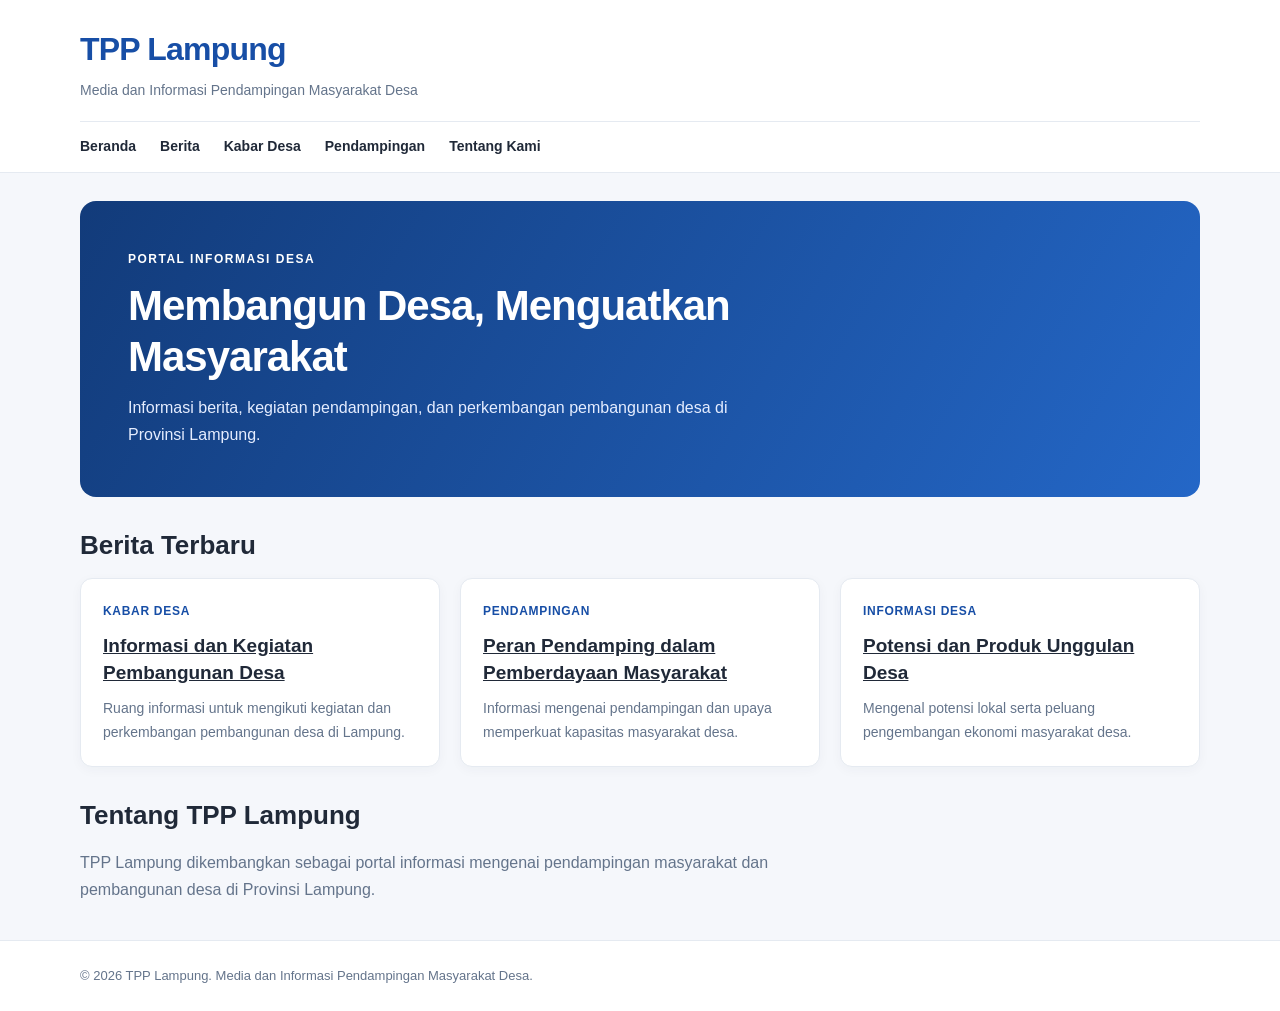
<file: index.html>
<!DOCTYPE html>
<html lang="id">
<head>
  <meta charset="UTF-8">
  <meta name="viewport" content="width=device-width, initial-scale=1.0">
  <meta name="description" content="Portal berita dan informasi pendampingan masyarakat desa di Lampung.">
  <title>TPP Lampung | Portal Informasi Desa</title>
  <link rel="stylesheet" href="style.css">
 </head>

<body>
  <header>
    <div class="container">
      <div class="brand">
        <h1>TPP Lampung</h1>
        <p>Media dan Informasi Pendampingan Masyarakat Desa</p>
      </div>

      <nav aria-label="Navigasi utama">
        <a href="index.html">Beranda</a>
        <a href="#berita">Berita</a>
        <a href="#kabar-desa">Kabar Desa</a>
        <a href="#pendampingan">Pendampingan</a>
        <a href="#tentang">Tentang Kami</a>
      </nav>
    </div>
  </header>

  <main class="container">
    <section class="hero">
      <div class="label">Portal Informasi Desa</div>
      <h2>Membangun Desa, Menguatkan Masyarakat</h2>
      <p>
        Informasi berita, kegiatan pendampingan, dan perkembangan
        pembangunan desa di Provinsi Lampung.
      </p>
    </section>

    <section id="berita">
      <h2 class="section-title">Berita Terbaru</h2>

      <div class="news-grid" id="pendampingan">
      
<article class="news-card">
  <div class="category">Kabar Desa</div>

  <h3>
    <a href="berita-detail.html?berita=pembangunan-desa">
  Informasi dan Kegiatan Pembangunan Desa
</a>
  </h3>

  <p>
    Ruang informasi untuk mengikuti kegiatan dan perkembangan
    pembangunan desa di Lampung.
  </p>
</article>


     
<article class="news-card">
  <div class="category">Pendampingan</div>

  <h3>
    <a href="berita-detail.html?berita=pendampingan-masyarakat">
  Peran Pendamping dalam Pemberdayaan Masyarakat
</a>
  </h3>

  <p>
    Informasi mengenai pendampingan dan upaya memperkuat
    kapasitas masyarakat desa.
  </p>
</article>


<article class="news-card" id="kabar-desa">
  <div class="category">Informasi Desa</div>

  <h3>
    <a href="berita-detail.html?berita=produk-unggulan-desa">
        Potensi dan Produk Unggulan Desa
    </a>
  </h3>

  <p>
    Mengenal potensi lokal serta peluang pengembangan
    ekonomi masyarakat desa.
  </p>
</article>

      </div>
    </section>

    <section id="tentang">
      <h2 class="section-title">Tentang TPP Lampung</h2>
      <p>
        TPP Lampung dikembangkan sebagai portal informasi mengenai
        pendampingan masyarakat dan pembangunan desa di Provinsi Lampung.
      </p>
    </section>
  </main>

  <footer>
    <div class="container">
      &copy; 2026 TPP Lampung. Media dan Informasi Pendampingan Masyarakat Desa.
    </div>
  </footer>
</body>
</html>
</file>
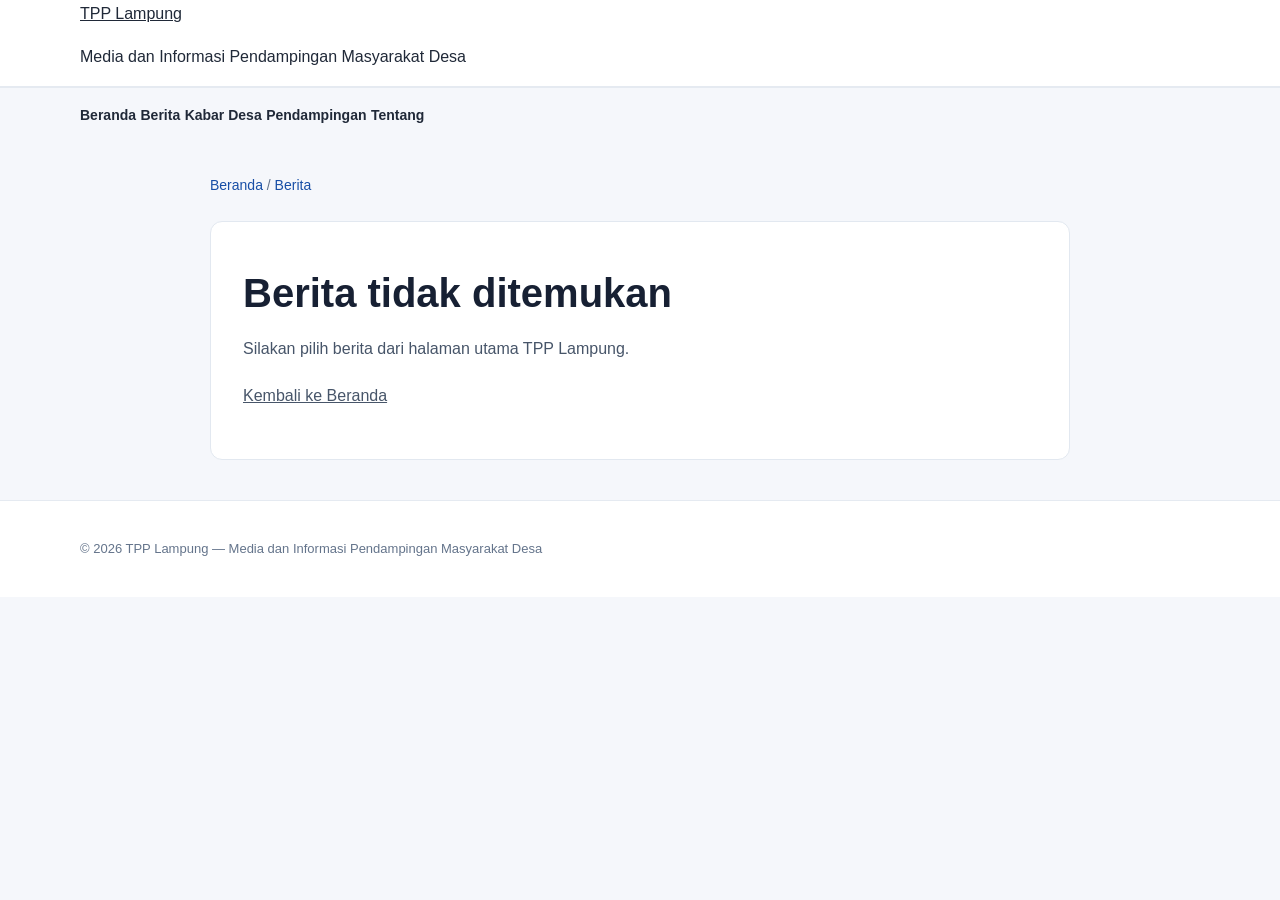
<file: berita-detail.html>
<!DOCTYPE html>
<html lang="id">
<head>
  <meta charset="UTF-8">
  <meta name="viewport" content="width=device-width, initial-scale=1.0">
  <meta
    name="description"
    content="Berita dan informasi pendampingan masyarakat desa di Provinsi Lampung."
  >
  <title>Detail Berita | TPP Lampung</title>

  <link rel="stylesheet" href="style.css">
</head>
<body>
  <header class="site-header">
    <div class="container">
      <a class="brand" href="index.html">TPP Lampung</a>
      <p class="tagline">
        Media dan Informasi Pendampingan Masyarakat Desa
      </p>
    </div>
  </header>

  <nav class="site-nav">
    <div class="container">
      <a href="index.html">Beranda</a>
      <a href="index.html#berita">Berita</a>
      <a href="index.html#kabar-desa">Kabar Desa</a>
      <a href="index.html#pendampingan">Pendampingan</a>
      <a href="index.html#tentang">Tentang</a>
    </div>
  </nav>

  
<main class="article-page">
  <div class="breadcrumb">
    <a href="index.html">Beranda</a> /
    <a href="index.html#berita">Berita</a>
  </div>

  <article class="article-detail" id="isi-berita">
    <div class="category">Kabar Desa</div>

    <h1>Informasi dan Kegiatan Pembangunan Desa di Lampung</h1>

    <div class="article-meta">
      <span>Redaksi TPP Lampung</span>
    </div>

    <p class="article-lead">
      Informasi mengenai pembangunan dan pemberdayaan masyarakat desa di Lampung.
    </p>

    <p>Memuat berita dan informasi seputar pembangunan desa.</p>
  </article>
</main>


  <footer class="site-footer">
    <div class="container">
      <p>
        © 2026 TPP Lampung — Media dan Informasi Pendampingan
        Masyarakat Desa
      </p>
    </div>
  </footer>
  <script src="script.js"></script>
</body>
</html>
</file>
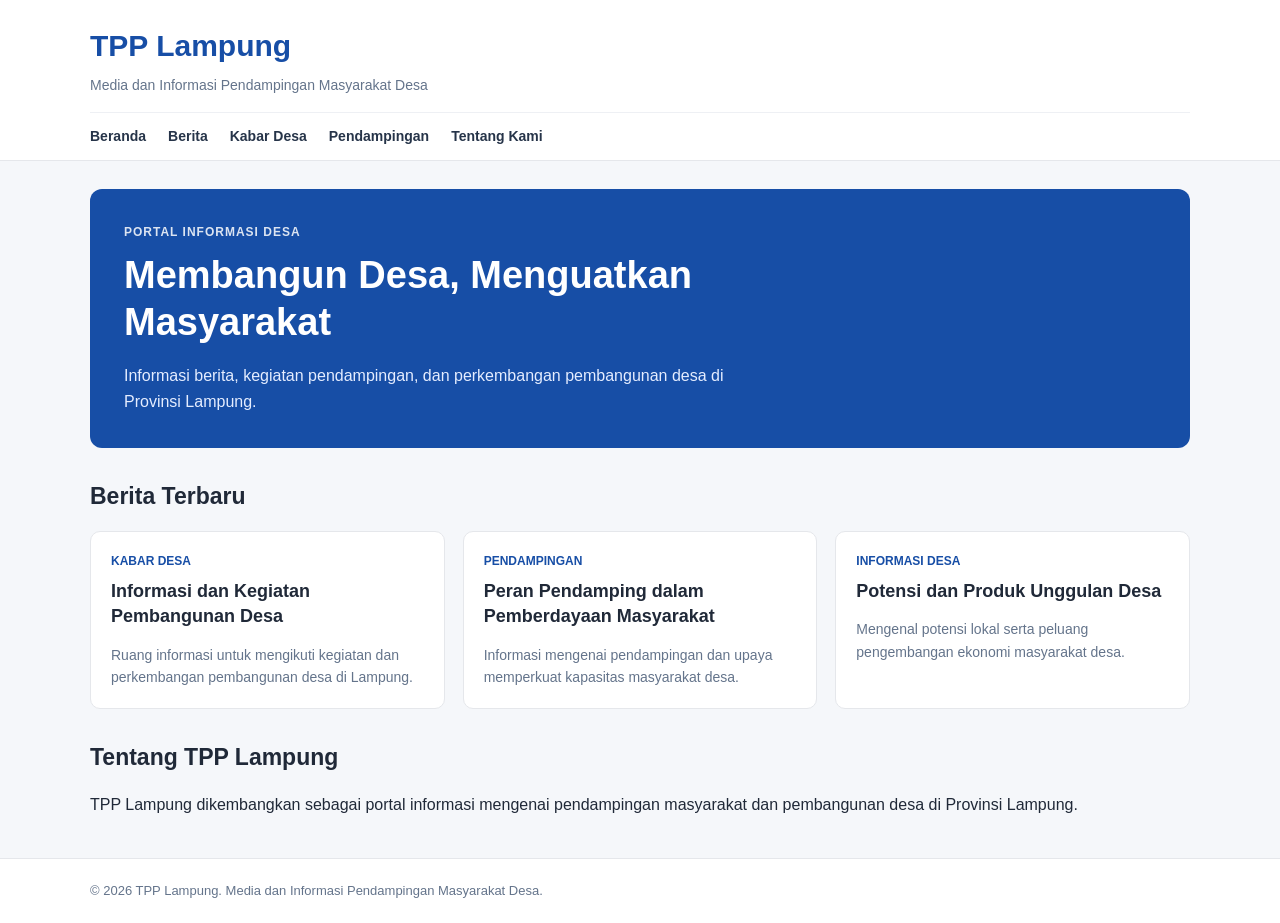
<file: index-cadangan.html>
<!DOCTYPE html>
<html lang="id">
<head>
  <meta charset="UTF-8">
  <meta name="viewport" content="width=device-width, initial-scale=1.0">
  <meta name="description" content="Portal berita dan informasi pendampingan masyarakat desa di Lampung.">
  <title>TPP Lampung | Portal Informasi Desa</title>

  <style>
    * {
      box-sizing: border-box;
    }

    body {
      margin: 0;
      font-family: Arial, Helvetica, sans-serif;
      color: #202938;
      background: #f5f7fa;
      line-height: 1.6;
    }

    header {
      background: #ffffff;
      border-bottom: 1px solid #e5e7eb;
    }

    .container {
      width: min(1100px, 92%);
      margin: auto;
    }

    .brand {
      padding: 22px 0 16px;
    }

    .brand h1 {
      margin: 0;
      color: #174ea6;
      font-size: 30px;
    }

    .brand p {
      margin: 4px 0 0;
      color: #64748b;
      font-size: 14px;
    }

    nav {
      display: flex;
      flex-wrap: wrap;
      gap: 22px;
      padding: 12px 0;
      border-top: 1px solid #eef0f4;
    }

    nav a {
      color: #263449;
      text-decoration: none;
      font-size: 14px;
      font-weight: bold;
    }

    nav a:hover {
      color: #174ea6;
    }

    .hero {
      margin-top: 28px;
      padding: 34px;
      border-radius: 12px;
      background: #174ea6;
      color: white;
    }

    .hero .label {
      font-size: 12px;
      font-weight: bold;
      letter-spacing: 1px;
      text-transform: uppercase;
      opacity: 0.85;
    }

    .hero h2 {
      max-width: 650px;
      margin: 10px 0;
      font-size: clamp(26px, 4vw, 38px);
      line-height: 1.25;
    }

    .hero p {
      max-width: 620px;
      margin-bottom: 0;
      color: #e5edff;
    }

    .section-title {
      margin: 30px 0 16px;
      font-size: 23px;
    }

    .news-grid {
      display: grid;
      grid-template-columns: repeat(3, minmax(0, 1fr));
      gap: 18px;
    }

    .news-card {
      padding: 20px;
      border: 1px solid #e5e7eb;
      border-radius: 10px;
      background: white;
    }

    .category {
      color: #174ea6;
      font-size: 12px;
      font-weight: bold;
      text-transform: uppercase;
    }

    .news-card h3 {
      margin: 8px 0;
      font-size: 18px;
      line-height: 1.4;
    }

    .news-card p {
      margin-bottom: 0;
      color: #64748b;
      font-size: 14px;
    }

    footer {
      margin-top: 40px;
      padding: 22px 0;
      background: #ffffff;
      border-top: 1px solid #e5e7eb;
      color: #64748b;
      font-size: 13px;
    }

    @media (max-width: 700px) {
      .news-grid {
        grid-template-columns: 1fr;
      }

      .hero {
        padding: 24px;
      }

      nav {
        gap: 14px;
      }

      .brand h1 {
        font-size: 26px;
      }
    }
  </style>
</head>

<body>
  <header>
    <div class="container">
      <div class="brand">
        <h1>TPP Lampung</h1>
        <p>Media dan Informasi Pendampingan Masyarakat Desa</p>
      </div>

      <nav aria-label="Navigasi utama">
        <a href="index.html">Beranda</a>
        <a href="#berita">Berita</a>
        <a href="#kabar-desa">Kabar Desa</a>
        <a href="#pendampingan">Pendampingan</a>
        <a href="#tentang">Tentang Kami</a>
      </nav>
    </div>
  </header>

  <main class="container">
    <section class="hero">
      <div class="label">Portal Informasi Desa</div>
      <h2>Membangun Desa, Menguatkan Masyarakat</h2>
      <p>
        Informasi berita, kegiatan pendampingan, dan perkembangan
        pembangunan desa di Provinsi Lampung.
      </p>
    </section>

    <section id="berita">
      <h2 class="section-title">Berita Terbaru</h2>

      <div class="news-grid">
        <article class="news-card">
          <div class="category">Kabar Desa</div>
          <h3>Informasi dan Kegiatan Pembangunan Desa</h3>
          <p>
            Ruang informasi untuk mengikuti kegiatan dan perkembangan
            pembangunan desa di Lampung.
          </p>
        </article>

        <article class="news-card" id="pendampingan">
          <div class="category">Pendampingan</div>
          <h3>Peran Pendamping dalam Pemberdayaan Masyarakat</h3>
          <p>
            Informasi mengenai pendampingan dan upaya memperkuat
            kapasitas masyarakat desa.
          </p>
        </article>

        <article class="news-card" id="kabar-desa">
          <div class="category">Informasi Desa</div>
          <h3>Potensi dan Produk Unggulan Desa</h3>
          <p>
            Mengenal potensi lokal serta peluang pengembangan
            ekonomi masyarakat desa.
          </p>
        </article>
      </div>
    </section>

    <section id="tentang">
      <h2 class="section-title">Tentang TPP Lampung</h2>
      <p>
        TPP Lampung dikembangkan sebagai portal informasi mengenai
        pendampingan masyarakat dan pembangunan desa di Provinsi Lampung.
      </p>
    </section>
  </main>

  <footer>
    <div class="container">
      &copy; 2026 TPP Lampung. Media dan Informasi Pendampingan Masyarakat Desa.
    </div>
  </footer>
</body>
</html>
</file>
<file: style.css>
/* ========================================
   TPP LAMPUNG - STYLE UTAMA
   Portal berita dan informasi desa
======================================== */

:root {
  --primary: #174ea6;
  --primary-dark: #123b7a;
  --text: #202938;
  --muted: #64748b;
  --border: #e5eaf1;
  --background: #f5f7fb;
  --white: #ffffff;
  --radius: 12px;
  --container: 1120px;
}

* {
  box-sizing: border-box;
}

html {
  scroll-behavior: smooth;
}

body {
  margin: 0;
  font-family: Arial, Helvetica, sans-serif;
  color: var(--text);
  background: var(--background);
  line-height: 1.7;
}

a {
  color: inherit;
}

.container {
  width: min(var(--container), 92%);
  margin-inline: auto;
}

/* HEADER DAN IDENTITAS */

header {
  background: var(--white);
  border-bottom: 1px solid var(--border);
}

.brand {
  padding: 22px 0 18px;
}

.brand h1 {
  margin: 0;
  color: var(--primary);
  font-size: clamp(25px, 4vw, 32px);
  font-weight: 800;
  letter-spacing: -0.8px;
}

.brand p {
  margin: 3px 0 0;
  color: var(--muted);
  font-size: 14px;
}

/* NAVIGASI */

nav {
  display: flex;
  flex-wrap: wrap;
  gap: 8px 24px;
  padding: 13px 0;
  border-top: 1px solid var(--border);
}

nav a {
  text-decoration: none;
  font-size: 14px;
  font-weight: 700;
  transition: color 0.2s ease;
}

nav a:hover,
nav a:focus-visible {
  color: var(--primary);
}

/* BANNER UTAMA */

.hero {
  margin-top: 28px;
  padding: clamp(24px, 5vw, 48px);
  overflow: hidden;
  border-radius: 16px;
  background: linear-gradient(120deg, #123b7a, #2467c7);
  color: var(--white);
}

.hero .label {
  font-size: 12px;
  font-weight: 800;
  letter-spacing: 1.5px;
  text-transform: uppercase;
}

.hero h2 {
  max-width: 680px;
  margin: 12px 0;
  font-size: clamp(28px, 5vw, 42px);
  line-height: 1.2;
  letter-spacing: -1px;
}

.hero p {
  max-width: 650px;
  margin: 0;
  color: #e5edff;
  font-size: 16px;
}

/* JUDUL BAGIAN */

.section-title {
  margin: 32px 0 16px;
  font-size: clamp(21px, 3vw, 26px);
  line-height: 1.3;
}

/* DAFTAR BERITA */

.news-grid {
  display: grid;
  grid-template-columns: repeat(3, minmax(0, 1fr));
  gap: 20px;
}

.news-card {
  min-width: 0;
  padding: 22px;
  border: 1px solid var(--border);
  border-radius: var(--radius);
  background: var(--white);
  box-shadow: 0 3px 12px rgb(20 40 80 / 4%);
  transition: transform 0.2s ease, box-shadow 0.2s ease;
}

.news-card:hover {
  transform: translateY(-3px);
  box-shadow: 0 8px 24px rgb(20 40 80 / 9%);
}

.category {
  color: var(--primary);
  font-size: 12px;
  font-weight: 800;
  letter-spacing: 0.7px;
  text-transform: uppercase;
}

.news-card h3 {
  margin: 10px 0;
  font-size: 19px;
  line-height: 1.45;
}

.news-card p {
  margin: 0;
  color: var(--muted);
  font-size: 14px;
}

/* TENTANG */

#tentang {
  margin-bottom: 36px;
}

#tentang p {
  max-width: 760px;
  color: var(--muted);
}

/* FOOTER */

footer {
  padding: 24px 0;
  border-top: 1px solid var(--border);
  background: var(--white);
  color: var(--muted);
  font-size: 13px;
}

/* TABLET */

@media (max-width: 760px) {
  .news-grid {
    grid-template-columns: repeat(2, minmax(0, 1fr));
    gap: 14px;
  }

  nav {
    gap: 10px 18px;
  }
}

/* PONSEL */

@media (max-width: 520px) {
  .news-grid {
    grid-template-columns: 1fr;
  }

  .hero {
    margin-top: 18px;
    border-radius: 12px;
  }

  .news-card {
    padding: 18px;
  }
}

/* AKSESIBILITAS */

@media (prefers-reduced-motion: reduce) {
  html {
    scroll-behavior: auto;
  }

  *,
  *::before,
  *::after {
    transition-duration: 0.01ms !important;
    animation-duration: 0.01ms !important;
  }
}

/* ==============================
   HALAMAN DETAIL BERITA
============================== */

.article-page {
  max-width: 900px;
  margin: 32px auto;
  padding: 0 20px;
}

.breadcrumb {
  margin-bottom: 24px;
  color: #64748b;
  font-size: 14px;
}

.breadcrumb a,
.back-link a {
  color: #174ea6;
  text-decoration: none;
}

.breadcrumb a:hover,
.back-link a:hover {
  text-decoration: underline;
}

.article-detail {
  background: #ffffff;
  border: 1px solid #e2e8f0;
  border-radius: 12px;
  padding: 32px;
}

.article-detail h1 {
  margin: 14px 0;
  color: #172033;
  font-size: clamp(28px, 4vw, 40px);
  line-height: 1.25;
}

.article-meta {
  display: flex;
  flex-wrap: wrap;
  gap: 8px 20px;
  margin: 16px 0 24px;
  color: #64748b;
  font-size: 14px;
}

.article-image-placeholder {
  min-height: 280px;
  display: flex;
  align-items: center;
  justify-content: center;
  margin: 24px 0;
  border-radius: 10px;
  background: #eaf0f8;
  color: #52647d;
  font-weight: 600;
}

.article-detail p {
  color: #475569;
  font-size: 16px;
  line-height: 1.9;
  margin: 16px 0;
}

.article-detail .article-lead {
  color: #334155;
  font-size: 18px;
  font-weight: 500;
}

.article-detail h2 {
  margin: 30px 0 12px;
  color: #172033;
  font-size: 24px;
}

.article-detail .article-note {
  margin-top: 28px;
  padding: 14px;
  border-left: 4px solid #174ea6;
  background: #f5f7fb;
  font-size: 14px;
}

.back-link {
  margin: 24px 0;
}

.site-footer {
  margin-top: 40px;
}

@media (max-width: 600px) {
  .article-page {
    padding: 0 14px;
    margin-top: 20px;
  }

  .article-detail {
    padding: 20px 16px;
  }

  .article-image-placeholder {
    min-height: 180px;
  }

  .article-detail .article-lead {
    font-size: 16px;
  }
}
</file>
